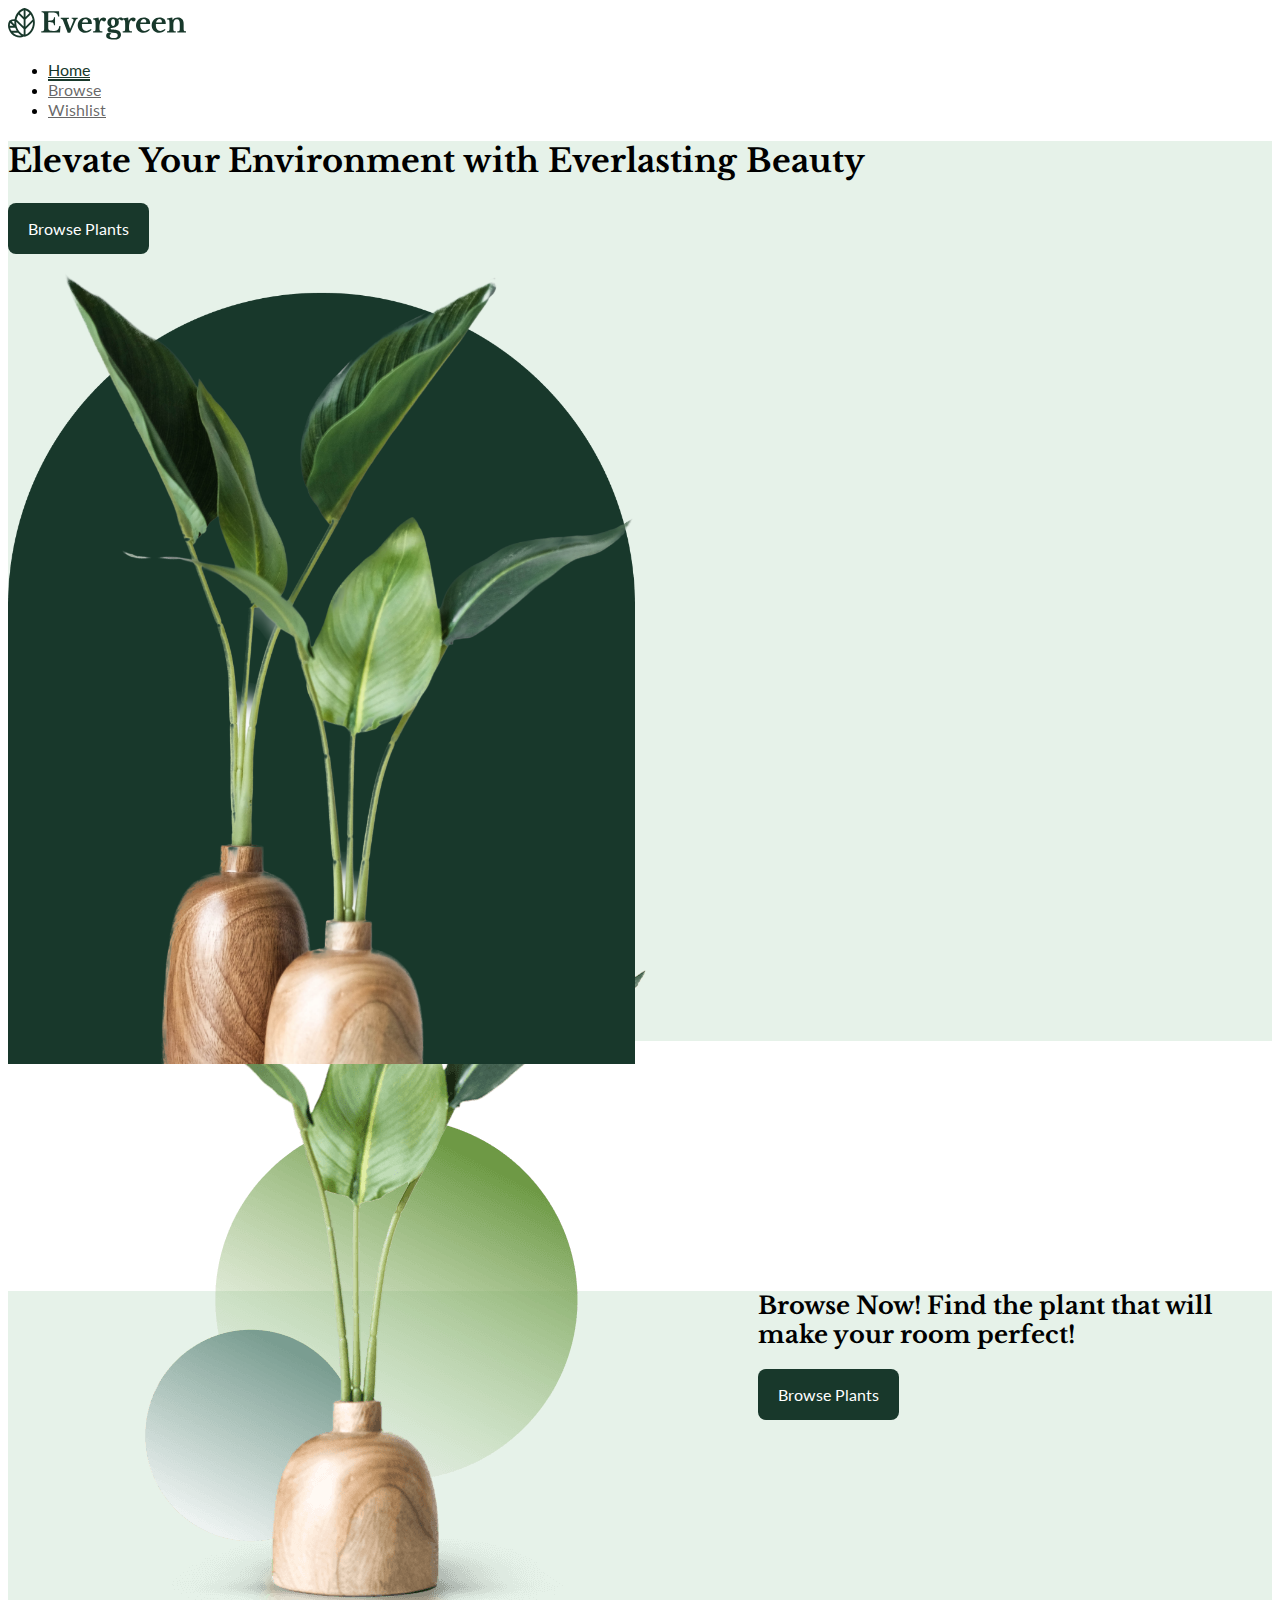
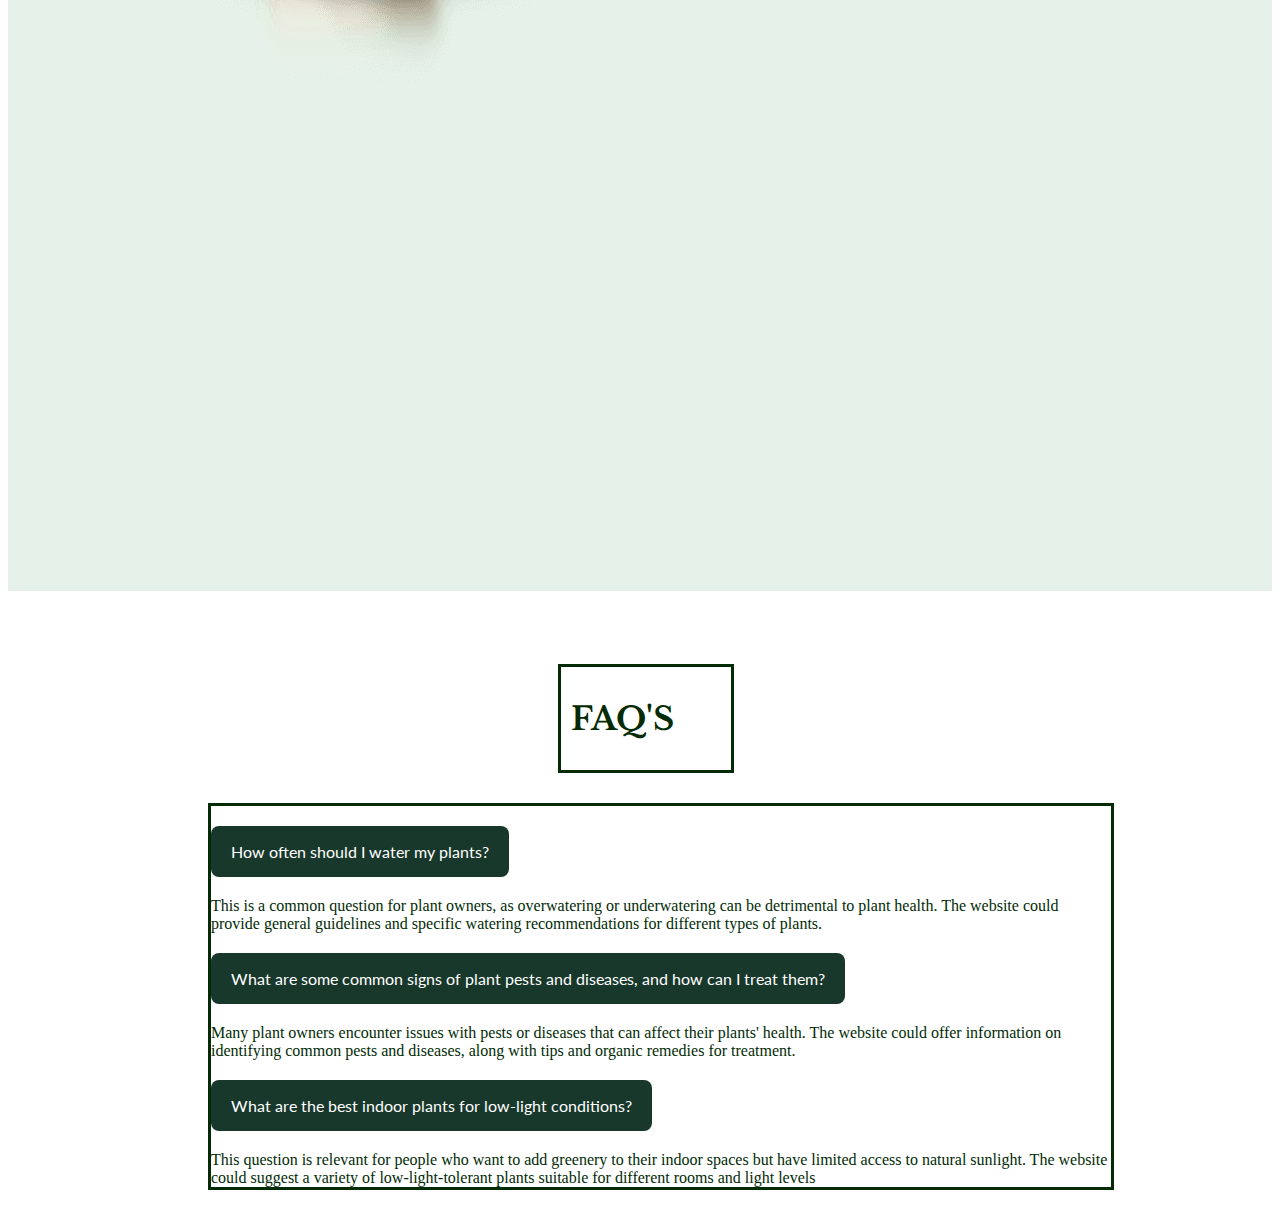
<file: index.html>
<!doctype html>
<html lang="en">
  <head>
    <meta charset="utf-8">
    <meta name="viewport" content="width=device-width, initial-scale=1">
    <title>Plant Shop</title>

    <!-- Style Sheets -->
    <link href="https://cdn.jsdelivr.net/npm/bootstrap@5.3.0/dist/css/bootstrap.min.css" rel="stylesheet" integrity="sha384-9ndCyUaIbzAi2FUVXJi0CjmCapSmO7SnpJef0486qhLnuZ2cdeRhO02iuK6FUUVM" crossorigin="anonymous">
    <link rel="stylesheet" href="styles/main.css">
  </head>
  <body>

    <!-- ------------------------------------------------------------------------------------------------ -->
    <!-- Nav Bar -->

    <nav class="navbar fixed-top">
      <div class="container">
        
        <!-- Logo -->
        <a class="navbar-brand" href="#">
          <img src="assets/Logo.svg" alt="Logo" height="32">
        </a>

        <!-- Nav Items -->
        <ul class="nav">
          <li class="nav-item">
            <a class="nav-link active" aria-current="page" href="index.html">Home</a>
          </li>
          <li class="nav-item">
            <a class="nav-link" href="browse.html">Browse</a>
          </li>
          <li class="nav-item">
            <a class="nav-link" href="wishlist.html">Wishlist</a>
          </li>
        </ul>

      </div>
    </nav>

    <!-- ------------------------------------------------------------------------------------------------ -->
    <!-- Carousel -->

    <div id="carouselExample" class="carousel carousel-dark slide">
      <div class="carousel-inner">
        <!-- Slide 1 -->
        <div class="carousel-item active">
          <div class="container">
            <div class="row full-height">
              <div class="col align-self-center">
                <h1>Elevate Your Environment with Everlasting Beauty</h1>
                <button class="mt-4">Browse Plants</button>
              </div>
              <div class="col align-self-end">
                <img src="assets/hero-image.png" class="hero-image" id="hero-image">
              </div>
            </div>
          </div>
        </div>

        <!-- Slide 2 -->
        <div class="carousel-item full-height">
          <div>        
            <h2 style="margin-top: 250px; margin-left: 750px;">Browse Now! Find the plant that will make your room perfect!</h2>
            <button class="mt-4" style="margin-left: 750px;">Browse Plants</button>
          </div>  
          <img src="assets/hero-image 2.jpg" class="hero-image2" alt="hero-image2" style= "margin-top: -450px;">
        </div>
      </div>

      <!-- Carousel Controls -->
      <button class="carousel-control-prev" type="button" data-bs-target="#carouselExample" data-bs-slide="prev">
        <span class="carousel-control-prev-icon" aria-hidden="true"></span>
        <span class="visually-hidden">Previous</span>
      </button>
      <button class="carousel-control-next" type="button" data-bs-target="#carouselExample" data-bs-slide="next">
        <span class="carousel-control-next-icon" aria-hidden="true"></span>
        <span class="visually-hidden">Next</span>
      </button>
    </div>

  <!-- ------------------------------------------------------------------------------------------------ -->
  <!--Accordion -->
  <div class="faqBox">
    <h1 style="color: rgb(4, 43, 4);">FAQ'S</h1>
  </div>
  <div class="accordion accordion-flush" id="accordionFlushExample" style="width: 900px; margin-top: 30px; margin-left: 200px; margin-bottom: 30px;">
    <div class="accordion-item">
      <h2 class="accordion-header">
        <button class="accordion-button collapsed" type="button" data-bs-toggle="collapse" data-bs-target="#flush-collapseOne" aria-expanded="false" aria-controls="flush-collapseOne">
          How often should I water my plants?
        </button>
      </h2>
      <div id="flush-collapseOne" class="accordion-collapse collapse" data-bs-parent="#accordionFlushExample">
        <div class="accordion-body">This is a common question for plant owners, as overwatering or underwatering can be detrimental to plant health. The website could provide general guidelines and specific watering recommendations for different types of plants.</div>
      </div>
    </div>
    <div class="accordion-item">
      <h2 class="accordion-header">
        <button class="accordion-button collapsed" type="button" data-bs-toggle="collapse" data-bs-target="#flush-collapseTwo" aria-expanded="false" aria-controls="flush-collapseTwo">
          What are some common signs of plant pests and diseases, and how can I treat them?
        </button>
      </h2>
      <div id="flush-collapseTwo" class="accordion-collapse collapse" data-bs-parent="#accordionFlushExample">
        <div class="accordion-body">Many plant owners encounter issues with pests or diseases that can affect their plants' health. The website could offer information on identifying common pests and diseases, along with tips and organic remedies for treatment.</div>
      </div>
    </div>
    <div class="accordion-item">
      <h2 class="accordion-header">
        <button class="accordion-button collapsed" type="button" data-bs-toggle="collapse" data-bs-target="#flush-collapseThree" aria-expanded="false" aria-controls="flush-collapseThree">
          What are the best indoor plants for low-light conditions?
        </button>
      </h2>
      <div id="flush-collapseThree" class="accordion-collapse collapse" data-bs-parent="#accordionFlushExample">
        <div class="accordion-body">This question is relevant for people who want to add greenery to their indoor spaces but have limited access to natural sunlight. The website could suggest a variety of low-light-tolerant plants suitable for different rooms and light levels</div>
      </div>
    </div>
  </div>

    <!-- Javascript -->
    <script src="https://cdn.jsdelivr.net/npm/@popperjs/core@2.11.8/dist/umd/popper.min.js" integrity="sha384-I7E8VVD/ismYTF4hNIPjVp/Zjvgyol6VFvRkX/vR+Vc4jQkC+hVqc2pM8ODewa9r" crossorigin="anonymous"></script>
    <script src="https://cdn.jsdelivr.net/npm/bootstrap@5.3.0/dist/js/bootstrap.min.js" integrity="sha384-fbbOQedDUMZZ5KreZpsbe1LCZPVmfTnH7ois6mU1QK+m14rQ1l2bGBq41eYeM/fS" crossorigin="anonymous"></script>
    <script src="https://ajax.googleapis.com/ajax/libs/jquery/3.7.0/jquery.min.js"></script>
    <script src="scripts/main.js"></script>

  </body>
</html>
</file>
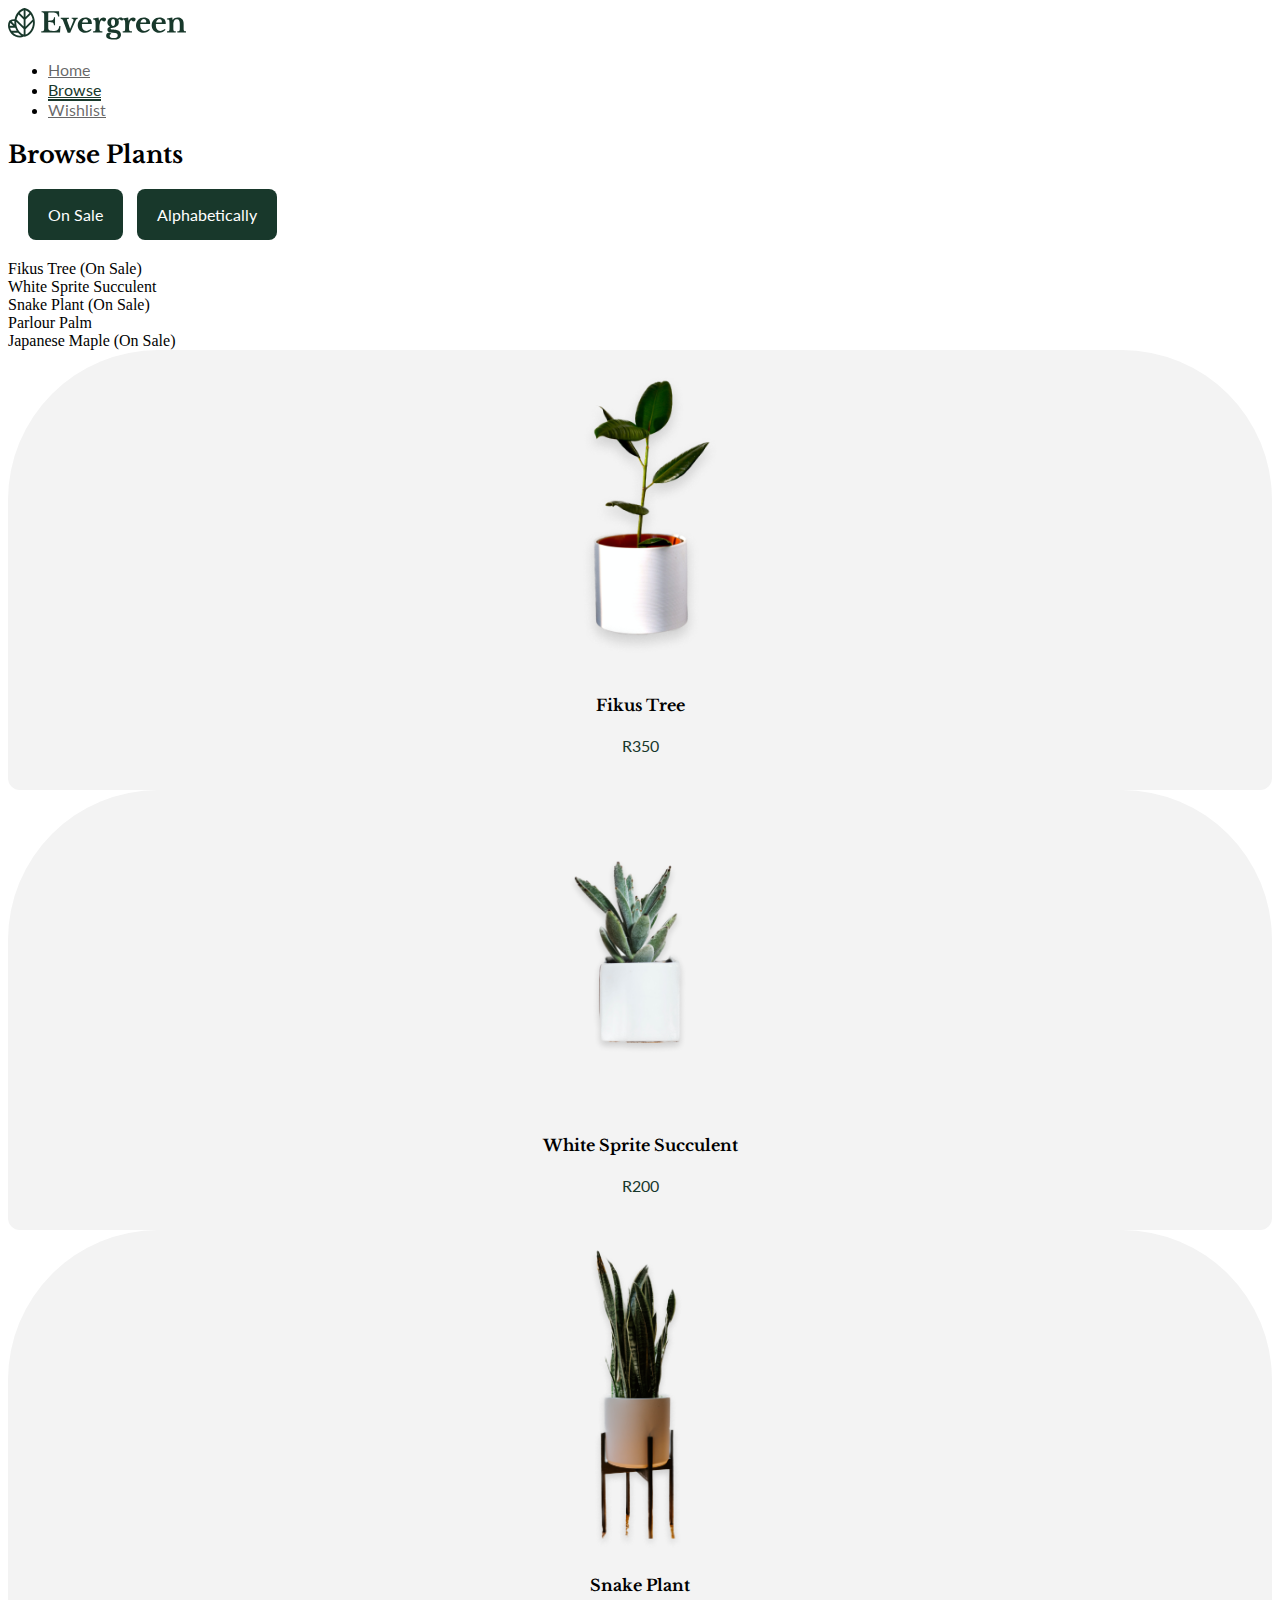
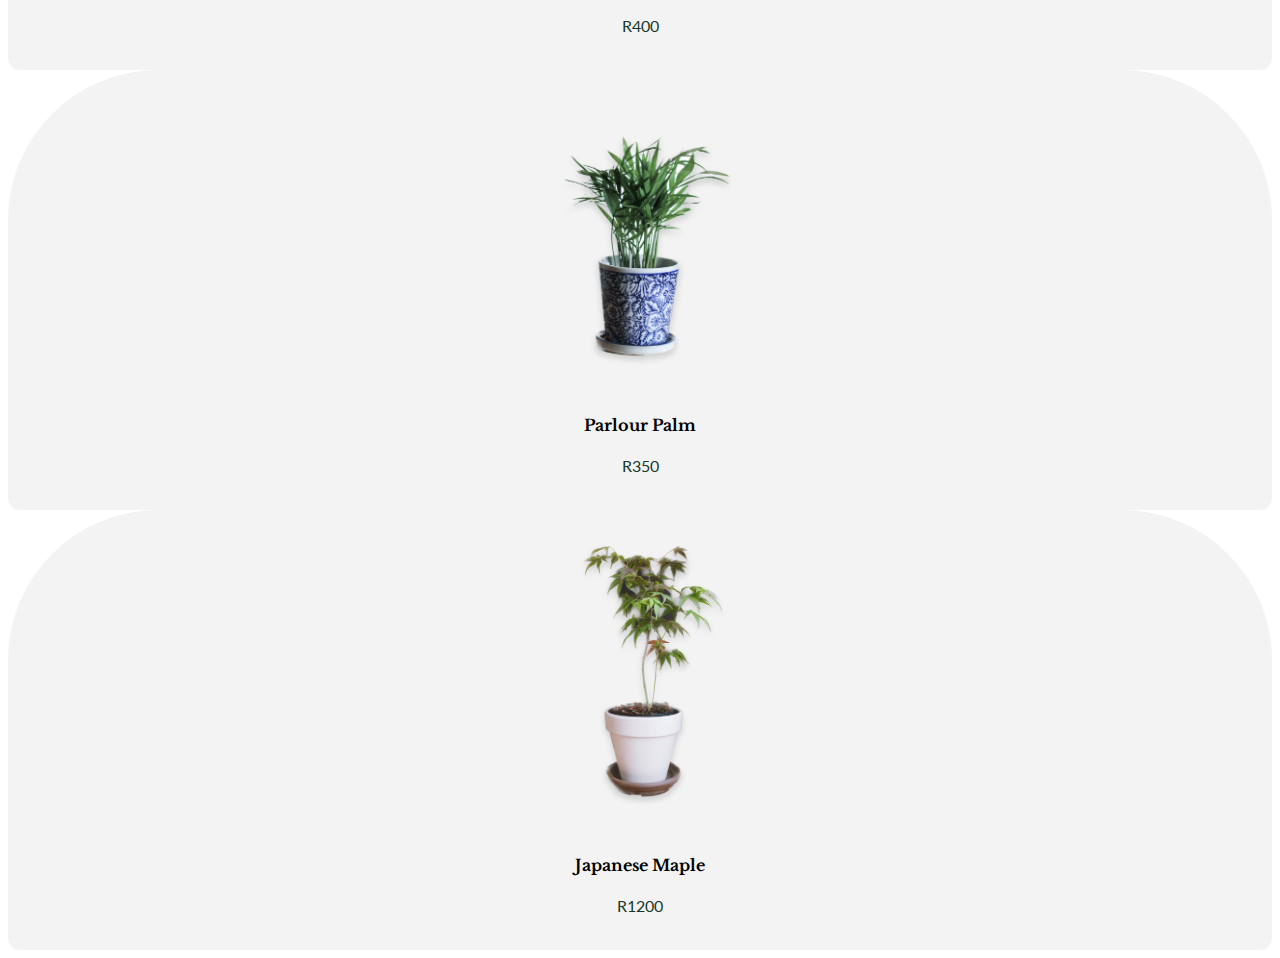
<file: browse.html>
<!doctype html>
<html lang="en">
  <head>
    <meta charset="utf-8">
    <meta name="viewport" content="width=device-width, initial-scale=1">
    <title>Plant Shop - Browse</title>

    <!-- Style Sheets -->
    <link href="https://cdn.jsdelivr.net/npm/bootstrap@5.3.0/dist/css/bootstrap.min.css" rel="stylesheet" integrity="sha384-9ndCyUaIbzAi2FUVXJi0CjmCapSmO7SnpJef0486qhLnuZ2cdeRhO02iuK6FUUVM" crossorigin="anonymous">
    <link rel="stylesheet" href="styles/main.css">
  </head>
  <body>

    <!-- ------------------------------------------------------------------------------------------------ -->
    <!-- Nav Bar -->

    <nav class="navbar fixed-top">
      <div class="container">
        
        <!-- Logo -->
        <a class="navbar-brand" href="#">
          <img src="assets/Logo.svg" alt="Logo" height="32">
        </a>

        <!-- Nav Items -->
        <ul class="nav">
            <li class="nav-item">
              <a class="nav-link" href="index.html">Home</a>
            </li>
            <li class="nav-item">
              <a class="nav-link active" aria-current="page" href="browse.html">Browse</a>
            </li>
            <li class="nav-item">
              <a class="nav-link" href="wishlist.html">Wishlist</a>
            </li>
          </ul>

      </div>
    </nav>

    <div class="container mt-5 pt-5">

        <!-- Header -->
        <h2>Browse Plants</h2>

        <div class="filter-container">
          <button id="onSaleButton">On Sale</button>
          <button id="alphabeticalButton">Alphabetically</button>
      </div>
      <div id="plantList">
          <!-- Plant cards will be dynamically added here -->
      </div>
        <!-- Plants List Cards -->
        <div class="row py-5 gy-3" id="plantsContainer">

            <!-- Browse Card Template * Won't display by default * -->
            <template id="plantCardTemplate">
              <div class="col-4">

                <!-- Card -->
                <div class="card">
                    <img src="assets/plant1.png" class="card-img-top" alt="...">
                    <div class="card-body">
                      <h4 class="card-title" id="nameText">Ficus Tree</h4>
                      <p class="card-text" id="priceText">R320</p>
                      <p class="card-text mt-4" id="descriptionText">Graceful and lush, this charming indoor plant boasts glossy, emerald-green leaves that effortlessly brighten any space. Easy to care for and standing at an ideal height, our Ficus Tree is the perfect addition to elevate your interior décor.</p>
                    </div>
                  </div>
              </div>
            </template>

        </div>
    </div>
    

    <!-- Javascript -->
    <script src="https://cdn.jsdelivr.net/npm/@popperjs/core@2.11.8/dist/umd/popper.min.js" integrity="sha384-I7E8VVD/ismYTF4hNIPjVp/Zjvgyol6VFvRkX/vR+Vc4jQkC+hVqc2pM8ODewa9r" crossorigin="anonymous"></script>
    <script src="https://cdn.jsdelivr.net/npm/bootstrap@5.3.0/dist/js/bootstrap.min.js" integrity="sha384-fbbOQedDUMZZ5KreZpsbe1LCZPVmfTnH7ois6mU1QK+m14rQ1l2bGBq41eYeM/fS" crossorigin="anonymous"></script>
    <script src="https://ajax.googleapis.com/ajax/libs/jquery/3.7.0/jquery.min.js"></script>
    <script src="scripts/main.js"></script>

  </body>
</html>
</file>
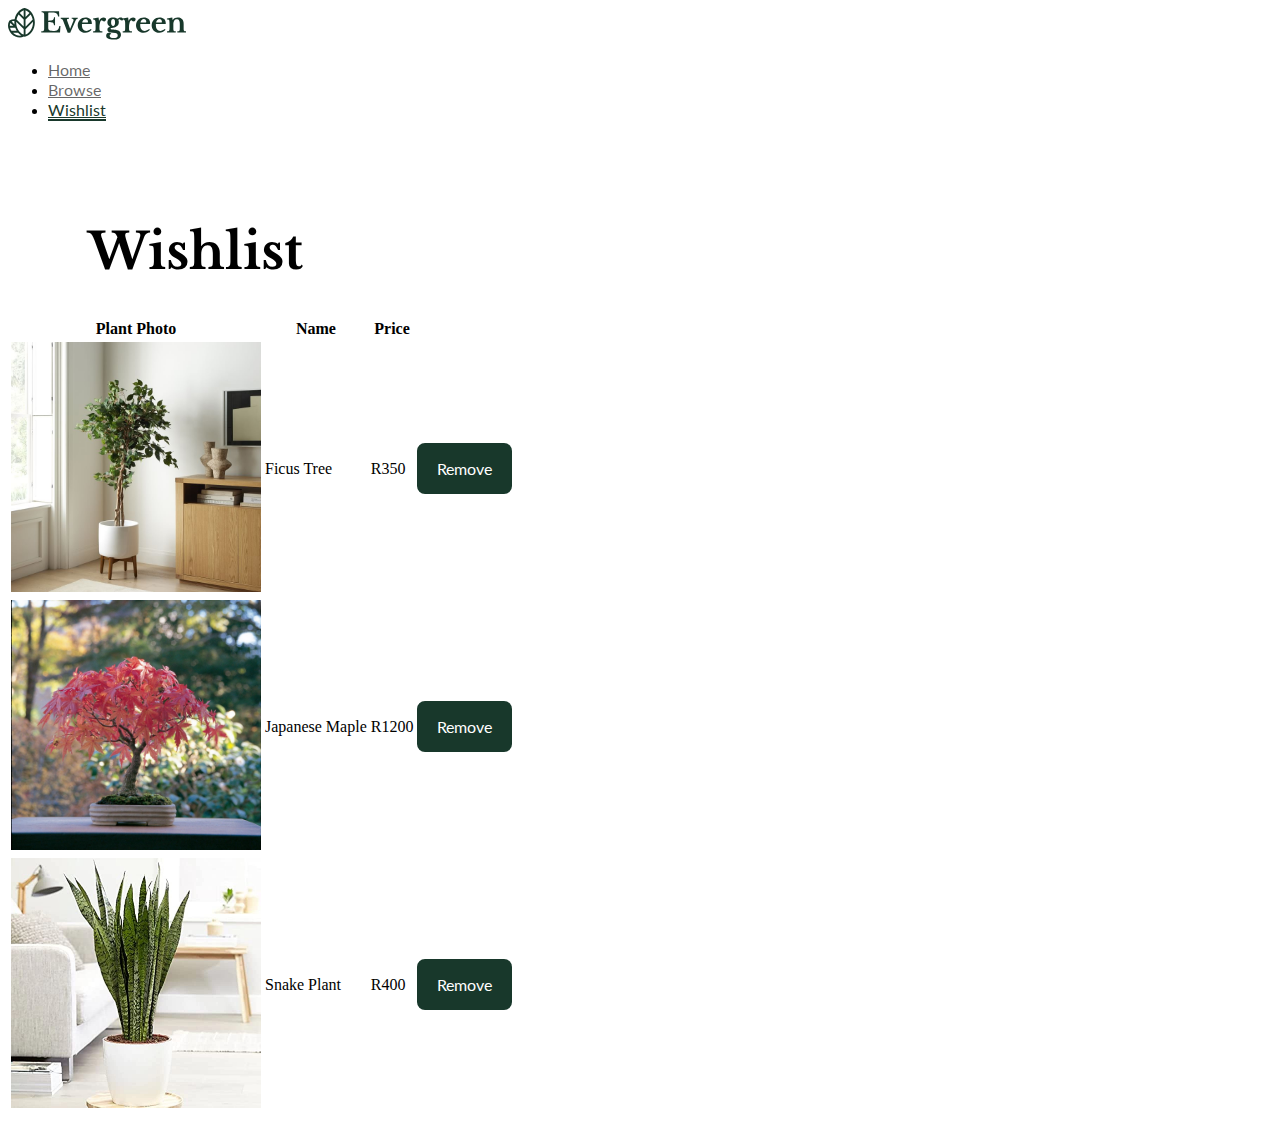
<file: wishlist.html>
<!doctype html>
<html lang="en">
  <head>
    <meta charset="utf-8">
    <meta name="viewport" content="width=device-width, initial-scale=1">
    <title>Plant Shop - Wishlist</title>

    <!-- Style Sheets -->
    <link href="https://cdn.jsdelivr.net/npm/bootstrap@5.3.0/dist/css/bootstrap.min.css" rel="stylesheet" integrity="sha384-9ndCyUaIbzAi2FUVXJi0CjmCapSmO7SnpJef0486qhLnuZ2cdeRhO02iuK6FUUVM" crossorigin="anonymous">
    <link rel="stylesheet" href="styles/main.css">
  </head>
  <body>

    <!-- ------------------------------------------------------------------------------------------------ -->
    <!-- Nav Bar -->

    <nav class="navbar fixed-top">
      <div class="container">
        
        <!-- Logo -->
        <a class="navbar-brand" href="#">
            <img src="assets/Logo.svg" alt="Logo" height="32">
        </a>

        <!-- Nav Items -->
        <ul class="nav">
            <li class="nav-item">
              <a class="nav-link" href="index.html">Home</a>
            </li>
            <li class="nav-item">
              <a class="nav-link" href="browse.html">Browse</a>
            </li>
            <li class="nav-item">
              <a class="nav-link active" aria-current="page" href="wishlist.html">Wishlist</a>
            </li>
        </ul>

      </div>
    </nav>

    <!-- ------------------------------------------------------------------------------------------------ -->
    <!-- Wishlist title -->
      <div>
        <h1 class="wishlist-title">Wishlist</h1>
      </div>

    <!-- Wishlist table -->
    <table class="table" style="margin-top: 30px;">
      <thead>
        <tr>
          <th scope="col">Plant Photo</th>
          <th scope="col">Name</th>
          <th scope="col">Price</th>
        </tr>
      </thead>
      <tbody>
        <tr>
          <th scope="row" style="width: 250px;"><img src="assets/ficus-tree.jpg" alt="ficus tree" style="width: 250px; height: 250px;"></th>
          <td>Ficus Tree</td>
          <td>R350</td>
          <td><button type="button" class="deleteRow">
            Remove
            </button></td>
        </tr>
        <tr>
          <th scope="row"><img src="assets/japanese-maple.jpg" alt="japanese-maple" style="width: 250px; height: 250px;"></th>
          <td>Japanese Maple</td>
          <td>R1200</td>
          <td><button type="button" class="deleteRow">
            Remove
            </button></td>
        </tr>
        <tr>
          <th scope="row"><img src="assets/snake-tree.jpg" alt="snake-tree" style="width: 250px; height: 250px;"></th>
          <td>Snake Plant</td>
          <td>R400</td>
          <td><button type="button" class="deleteRow">
            Remove
            </button></td>
        </tr>
      </tbody>
    </table>

    <!-- Javascript -->
    <script src="https://cdn.jsdelivr.net/npm/@popperjs/core@2.11.8/dist/umd/popper.min.js" integrity="sha384-I7E8VVD/ismYTF4hNIPjVp/Zjvgyol6VFvRkX/vR+Vc4jQkC+hVqc2pM8ODewa9r" crossorigin="anonymous"></script>
    <script src="https://cdn.jsdelivr.net/npm/bootstrap@5.3.0/dist/js/bootstrap.min.js" integrity="sha384-fbbOQedDUMZZ5KreZpsbe1LCZPVmfTnH7ois6mU1QK+m14rQ1l2bGBq41eYeM/fS" crossorigin="anonymous"></script>
    <script src="https://ajax.googleapis.com/ajax/libs/jquery/3.7.0/jquery.min.js"></script>
    <script src="scripts/main.js"></script>

  </body>
</html>
</file>
<file: styles/main.css>
@import url('https://fonts.googleapis.com/css2?family=Lato&family=Libre+Baskerville:wght@700&display=swap');

/* ---------------------------------------- */
/* Global Styles */

/* Fonts */
h1,h2,h3,h4,h5,h6 {
    font-family: 'Libre Baskerville', serif;
}

p {
    font-family: 'Lato', sans-serif;
    font-size: 16px;
}

/* Spacing */
.full-height {
    height: 100vh;
}

/* ---------------------------------------- */
/* Components */

button {
    border: none;
    padding: 16px 20px;
    border-radius: 8px;
    background: #18382B;
    font-family: 'Lato', sans-serif;
    font-size: 16px;
    color: white;
}

/* ---------------------------------------- */
/* Bootstrap Component Overrides */

/* Navigation */

.nav-link {
    font-family: 'Lato', sans-serif;
    color: rgba(0, 0, 0, 0.60);
}

.nav-link:hover {
    color: #18382B;
}

.nav-link.active {
    border-bottom: 2px solid #18382B;
    color: #18382B;
}


/* Carousel */

.carousel-item {
    background-color: #E6F2E9;
}

.carousel-control-next, .carousel-control-prev {
    top: auto;
    right: auto;
    left: 24px;
    bottom: 24px;
    width: auto;
    background-color: white;
    padding: 12px;
    border-radius: 50%;
}

.carousel-control-next {
    left: 84px;
}

/* Card */

.card {
    border-radius: 150px 150px 12px 12px;
    background: #F3F3F3;
    text-align: center;
    height: 440px;
    border: none;
}

.card-img-top {
    width:auto;
    height:320px;
    margin: auto;
    transition: all .3s cubic-bezier(0.075, 0.82, 0.165, 1); 
}

.card-img-top.small {
    height:200px;
}

.card-text {
    color: #18382B;
}

/* ---------------------------------------------------------------- */
/* Home Page */

.hero-image {
    height: 90vh; 
    position: relative;
    bottom: -100px;
}

.faqBox{
    border:3px solid rgb(2, 43, 6);
    width: 150px;
    padding: 10px;
    margin-top: 30px;
    margin-left: 550px;
}

#accordionFlushExample{
    border:3px solid rgb(2, 43, 6);
    color:  rgb(2, 43, 6) ;
}

.wishlist-title{
    font-size: 50px;
    margin-top: 100px;
    margin-left: 80px;
}

.filter-container {
    margin: 20px;
}

button {
    margin-right: 10px;
}
</file>
